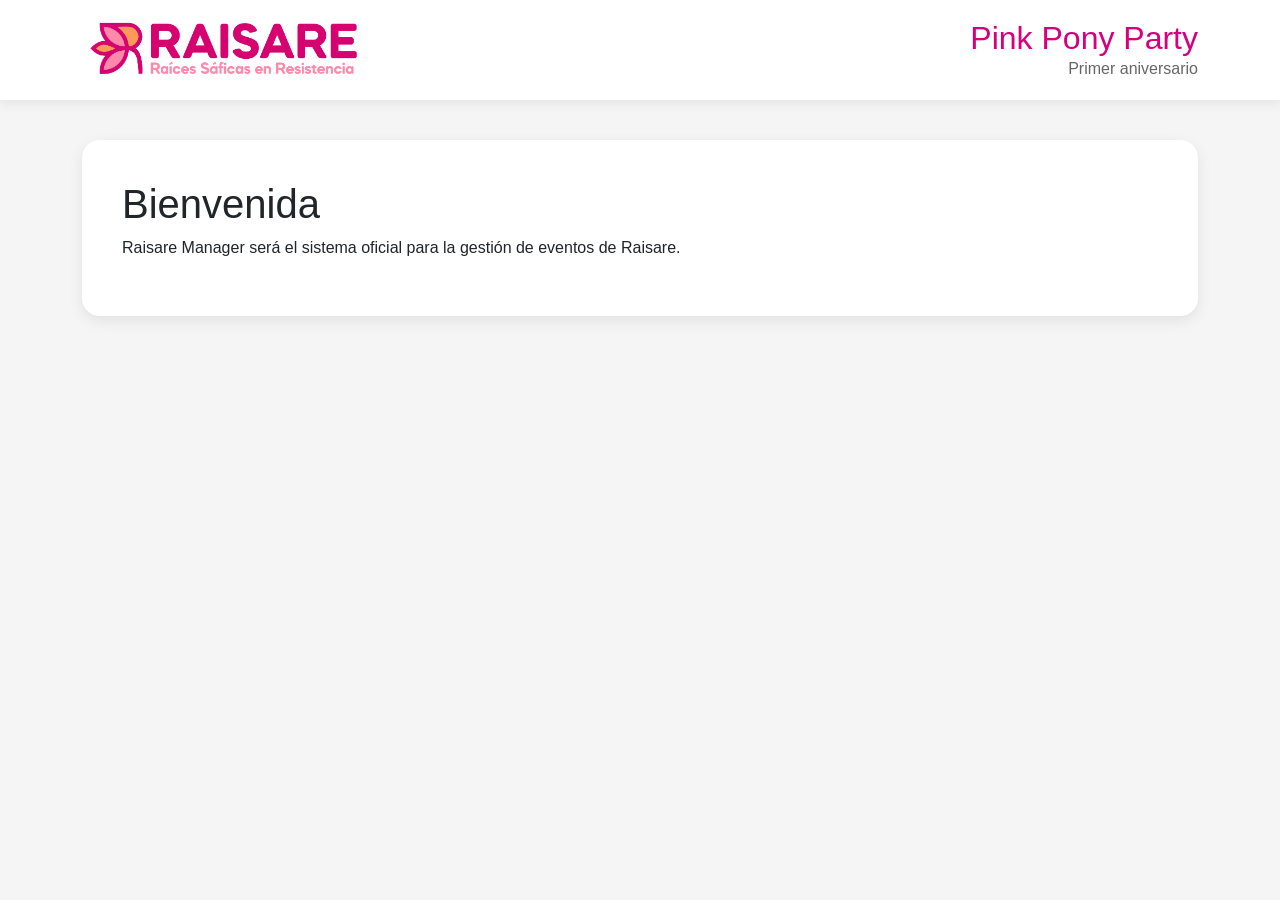
<file: index.html>
<!DOCTYPE html>
<html lang="es">

<head>

    <meta charset="UTF-8">

    <meta name="viewport" content="width=device-width, initial-scale=1.0">

    <title>Raisare Manager</title>

    <link href="https://cdn.jsdelivr.net/npm/bootstrap@5.3.7/dist/css/bootstrap.min.css" rel="stylesheet">

    <link rel="stylesheet" href="css/style.css">

</head>

<body>

    <header class="topbar">
    
        <div class="container topbar-content">
    
            <img src="assets/images/Color_Horizontal.png"
                 alt="Raisare"
                 class="logo">
    
            <div class="event-info">
    
                <h2>Pink Pony Party</h2>
    
                <p>Primer aniversario</p>
    
            </div>
    
        </div>
    
    </header>
    
    <main class="container">
    
        <section class="welcome-card">
    
            <h1>Bienvenida</h1>
    
            <p>
    
                Raisare Manager será el sistema oficial para la gestión
                de eventos de Raisare.
    
            </p>
    
        </section>
    
    </main>
    
    <script src="js/app.js"></script>
    
    </body>
</html>
</file>
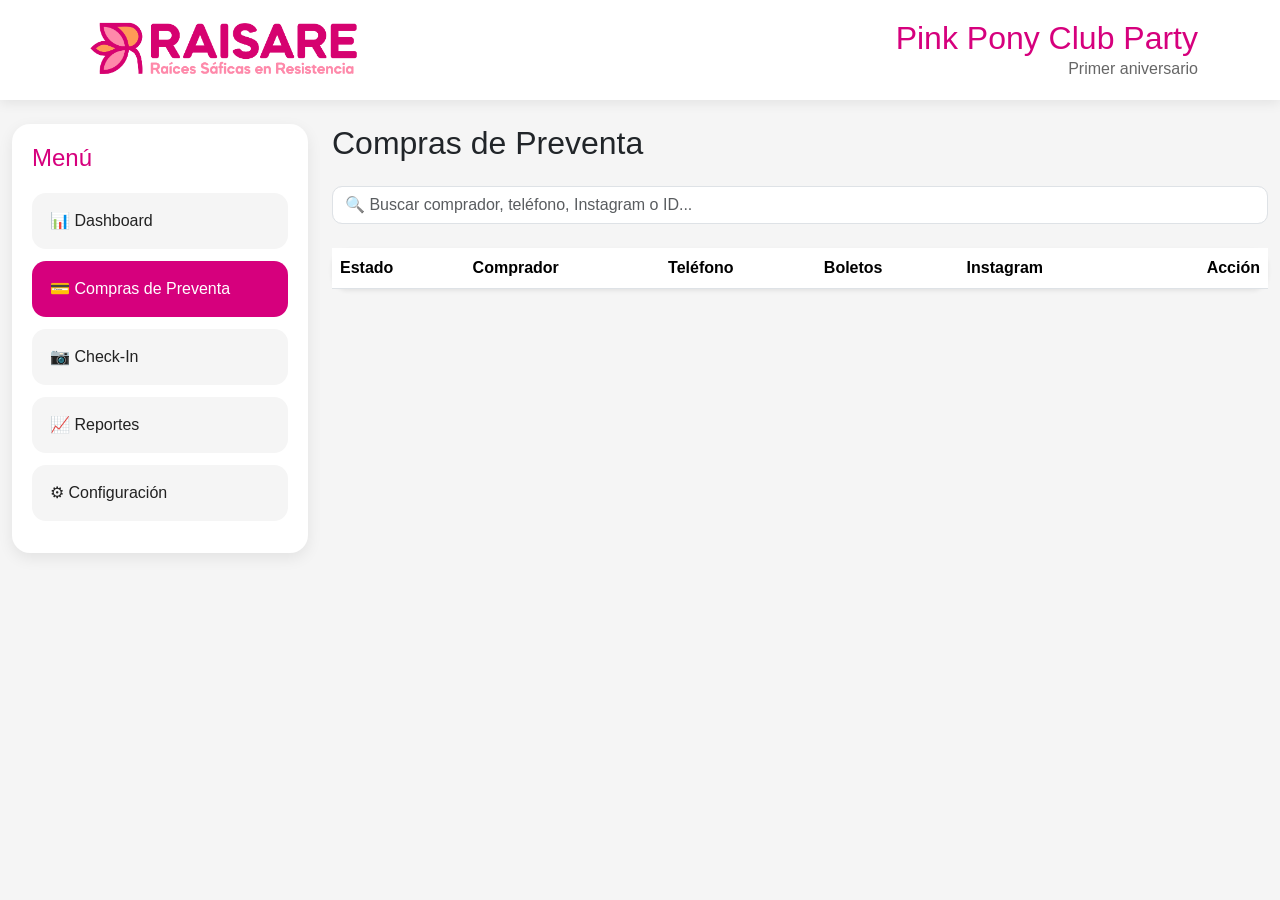
<file: pages/boletos.html>
<!DOCTYPE html>
<html lang="es">

<head>

    <meta charset="UTF-8">
    <meta name="viewport" content="width=device-width, initial-scale=1.0">

    <title>Compras de Preventa</title>

    <link href="https://cdn.jsdelivr.net/npm/bootstrap@5.3.7/dist/css/bootstrap.min.css" rel="stylesheet">
    <link rel="stylesheet" href="../css/style.css">

</head>

<body>

<header class="topbar">

    <div class="container topbar-content">

        <img src="../assets/images/Color_Horizontal.png" class="logo">

        <div class="event-info">

            <h2>Pink Pony Club Party</h2>
            <p>Primer aniversario</p>

        </div>

    </div>

</header>

<main class="container-fluid mt-4">

    <div class="row">

        <!-- MENÚ -->

        <div class="col-lg-3">

            <div class="menu-card">

                <h4>Menú</h4>

                <a href="dashboard.html" class="menu-btn">
                    📊 Dashboard
                </a>

                <a href="boletos.html" class="menu-btn active">
                    💳 Compras de Preventa
                </a>

                <a href="scanner.html" class="menu-btn">
                    📷 Check-In
                </a>

                <a href="#" class="menu-btn">
                    📈 Reportes
                </a>

                <a href="#" class="menu-btn">
                    ⚙ Configuración
                </a>

            </div>

        </div>

        <!-- CONTENIDO -->

        <div class="col-lg-9">

            <h2 class="mb-4">
                Compras de Preventa
            </h2>

            <input
    id="buscador"
    class="form-control mb-4"
    type="text"
    placeholder="🔍 Buscar comprador, teléfono, Instagram o ID..."
>

            <div class="card shadow-sm border-0">

                <div class="table-responsive">

                    <table class="table table-hover align-middle mb-0">

                        <thead>

                            <tr>

                                <th>Estado</th>
                                <th>Comprador</th>
                                <th>Teléfono</th>
                                <th>Boletos</th>
                                <th>Instagram</th>
                                <th class="text-end">Acción</th>

                            </tr>

                        </thead>

                        <tbody id="tablaCompras">

                        </tbody>

                    </table>

                </div>

            </div>

        </div>

    </div>

</main>

<script src="../js/config.js"></script>
<script src="../js/api.js"></script>
<script src="../js/boletos.js"></script>

</body>

</html>
</file>
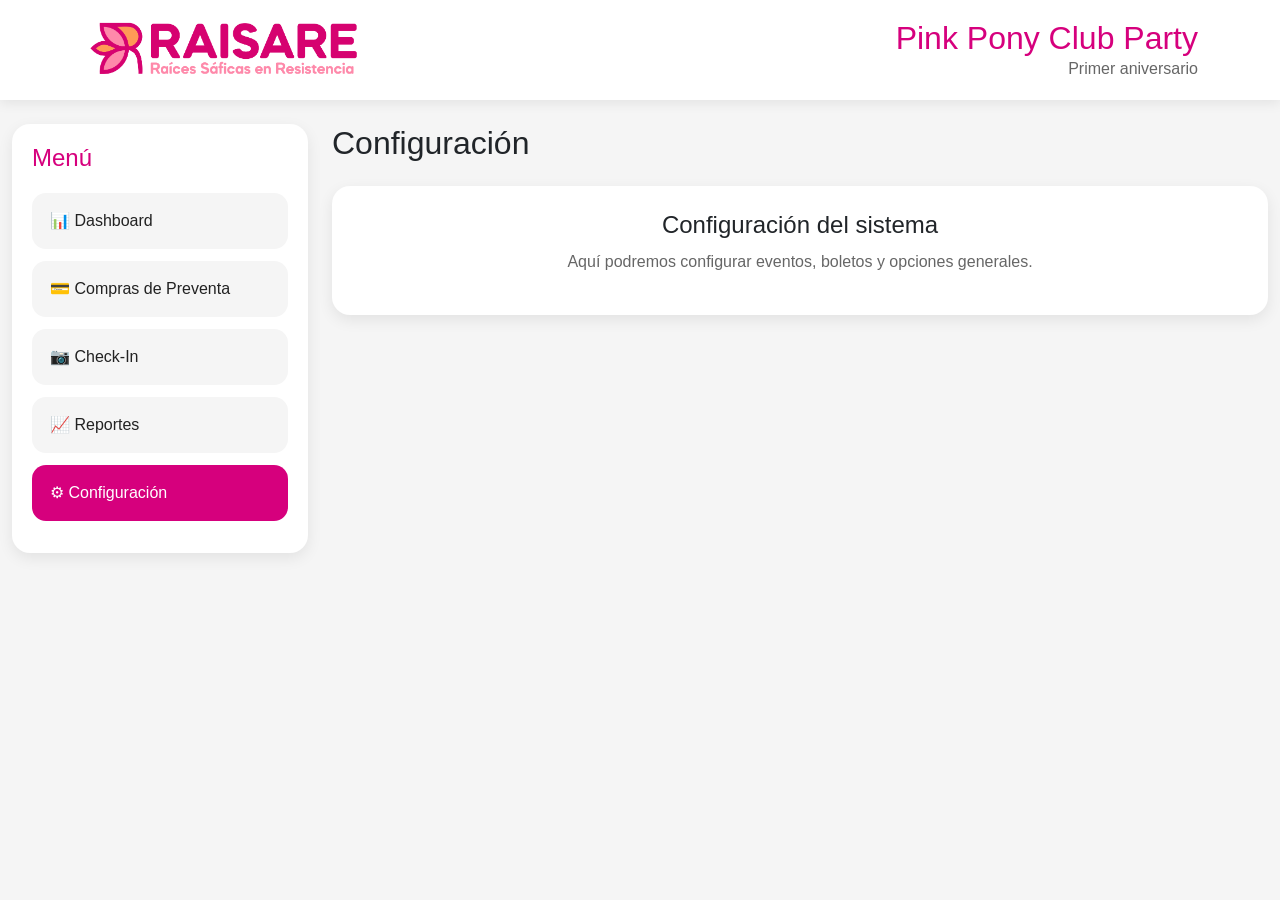
<file: pages/configuracion.html>
<!DOCTYPE html>
<html lang="es">

<head>

<meta charset="UTF-8">
<meta name="viewport" content="width=device-width, initial-scale=1.0">

<title>Configuración</title>

<link href="https://cdn.jsdelivr.net/npm/bootstrap@5.3.7/dist/css/bootstrap.min.css" rel="stylesheet">
<link rel="stylesheet" href="../css/style.css">

</head>

<body>

<header class="topbar">

<div class="container topbar-content">

<img src="../assets/images/Color_Horizontal.png" class="logo">

<div class="event-info">

<h2>Pink Pony Club Party</h2>
<p>Primer aniversario</p>

</div>

</div>

</header>

<main class="container-fluid mt-4">

<div class="row">

<div class="col-lg-3">

<div class="menu-card">

<h4>Menú</h4>

<a href="dashboard.html" class="menu-btn">
📊 Dashboard
</a>

<a href="boletos.html" class="menu-btn">
💳 Compras de Preventa
</a>

<a href="scanner.html" class="menu-btn">
📷 Check-In
</a>

<a href="reportes.html" class="menu-btn">
📈 Reportes
</a>

<a href="configuracion.html" class="menu-btn active">
⚙ Configuración
</a>

</div>

</div>

<div class="col-lg-9">

<h2>Configuración</h2>

<div class="dashboard-card mt-4">

<h4>Configuración del sistema</h4>

<p>Aquí podremos configurar eventos, boletos y opciones generales.</p>

</div>

</div>

</div>

</main>

</body>

</html>
</file>
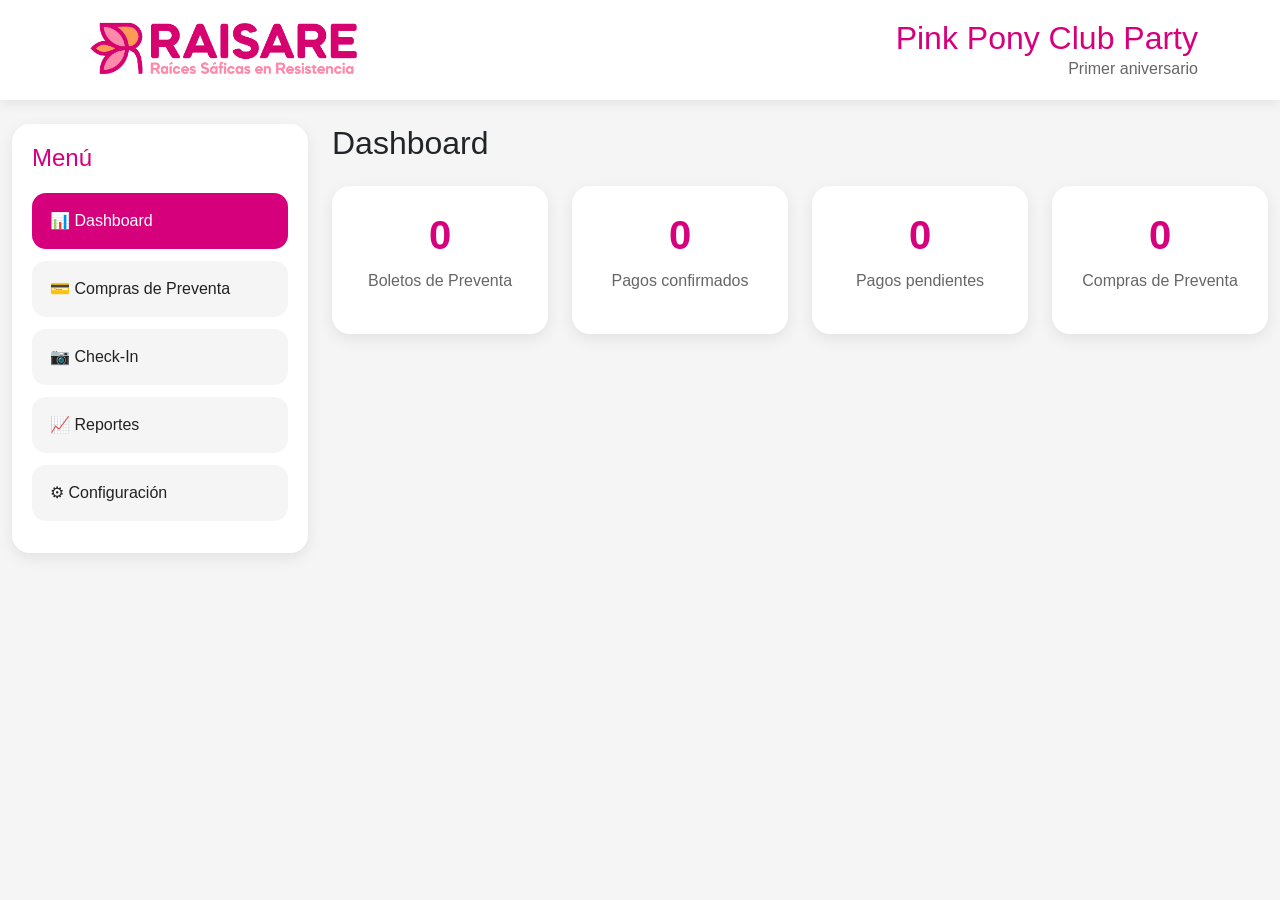
<file: pages/dashboard.html>
<!DOCTYPE html>
<html lang="es">

<head>

    <meta charset="UTF-8">

    <meta name="viewport" content="width=device-width, initial-scale=1.0">

    <title>Dashboard</title>

    <link href="https://cdn.jsdelivr.net/npm/bootstrap@5.3.7/dist/css/bootstrap.min.css" rel="stylesheet">

    <link rel="stylesheet" href="../css/style.css">

</head>

<body>

<header class="topbar">

    <div class="container topbar-content">

        <img src="../assets/images/Color_Horizontal.png"
             class="logo">

        <div class="event-info">

            <h2>Pink Pony Club Party</h2>

            <p>Primer aniversario</p>

        </div>

    </div>

</header>

<main class="container-fluid mt-4">

    <div class="row">

        <div class="col-lg-3">

            <div class="menu-card">

                <h4>Menú</h4>

                <a href="dashboard.html" class="menu-btn active">
                    📊 Dashboard
                </a>

                <a href="boletos.html" class="menu-btn">
                    💳 Compras de Preventa
                </a>

                <a href="scanner.html" class="menu-btn">
                    📷 Check-In
                </a>

                <a href="reportes.html" class="menu-btn">
                    📈 Reportes
                </a>

                <a href="configuracion.html" class="menu-btn">
                    ⚙ Configuración
                </a>

            </div>

        </div>

        <div class="col-lg-9">

            <h2 class="mb-4">
                Dashboard
            </h2>

            <div class="row g-4">

                <div class="col-md-6 col-lg-3">

                    <div class="dashboard-card">

                        <h3 id="totalBoletos">0</h3>

                        <p>Boletos de Preventa</p>

                    </div>

                </div>

                <div class="col-md-6 col-lg-3">

                    <div class="dashboard-card">

                        <h3 id="pagosConfirmados">0</h3>

                        <p>Pagos confirmados</p>

                    </div>

                </div>

                <div class="col-md-6 col-lg-3">

                    <div class="dashboard-card">

                        <h3 id="pagosPendientes">0</h3>

                        <p>Pagos pendientes</p>

                    </div>

                </div>

                <div class="col-md-6 col-lg-3">

                    <div class="dashboard-card">

                        <h3 id="totalCompras">0</h3>

<p>Compras de Preventa</p>

                    </div>

                </div>

            </div>

        </div>

    </div>

</main>

<script src="../js/config.js"></script>
<script src="../js/api.js"></script>
<script src="../js/dashboard.js"></script>
</body>

</html>
</file>
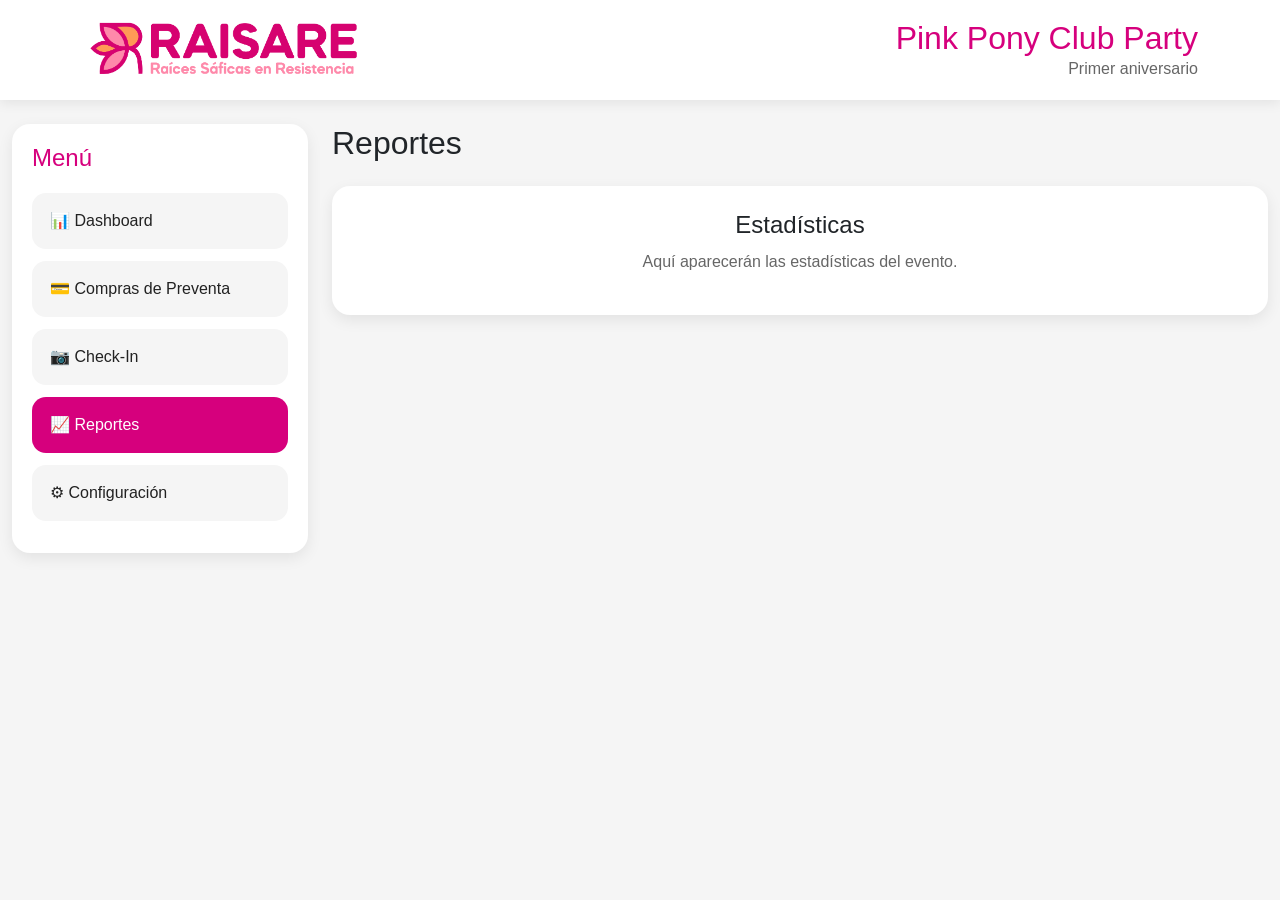
<file: pages/reportes.html>
<!DOCTYPE html>
<html lang="es">

<head>

<meta charset="UTF-8">
<meta name="viewport" content="width=device-width, initial-scale=1.0">

<title>Reportes</title>

<link href="https://cdn.jsdelivr.net/npm/bootstrap@5.3.7/dist/css/bootstrap.min.css" rel="stylesheet">
<link rel="stylesheet" href="../css/style.css">

</head>

<body>

<header class="topbar">

<div class="container topbar-content">

<img src="../assets/images/Color_Horizontal.png" class="logo">

<div class="event-info">

<h2>Pink Pony Club Party</h2>
<p>Primer aniversario</p>

</div>

</div>

</header>

<main class="container-fluid mt-4">

<div class="row">

<div class="col-lg-3">

<div class="menu-card">

<h4>Menú</h4>

<a href="dashboard.html" class="menu-btn">
📊 Dashboard
</a>

<a href="boletos.html" class="menu-btn">
💳 Compras de Preventa
</a>

<a href="scanner.html" class="menu-btn">
📷 Check-In
</a>

<a href="reportes.html" class="menu-btn active">
📈 Reportes
</a>

<a href="configuracion.html" class="menu-btn">
⚙ Configuración
</a>

</div>

</div>

<div class="col-lg-9">

<h2>Reportes</h2>

<div class="dashboard-card mt-4">

<h4>Estadísticas</h4>

<p>Aquí aparecerán las estadísticas del evento.</p>

</div>

</div>

</div>

</main>

</body>

</html>
</file>
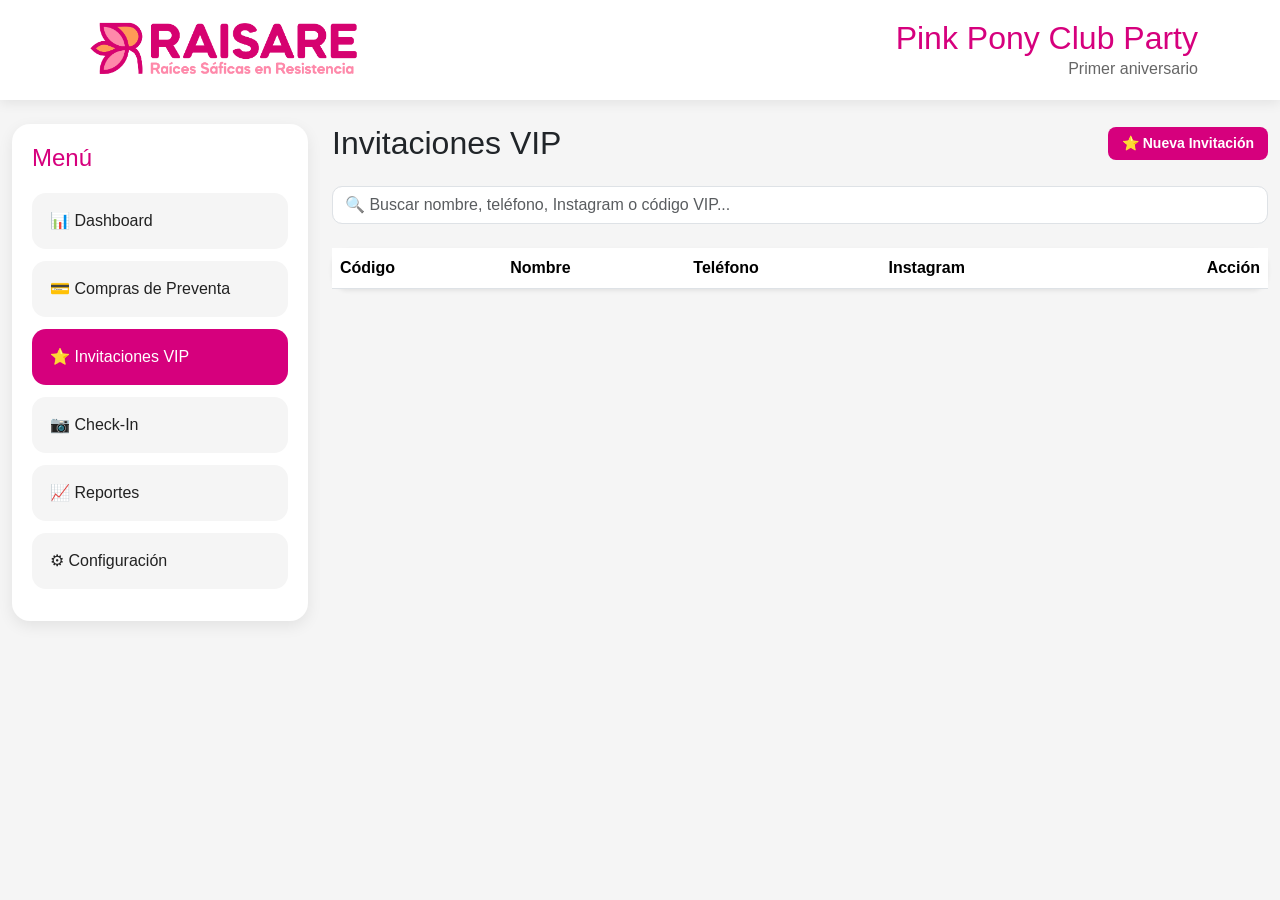
<file: pages/vip.html>
<!DOCTYPE html>
<html lang="es">

<head>

    <meta charset="UTF-8">
    <meta name="viewport" content="width=device-width, initial-scale=1.0">

    <title>Invitaciones VIP</title>

    <link href="https://cdn.jsdelivr.net/npm/bootstrap@5.3.7/dist/css/bootstrap.min.css" rel="stylesheet">
    <link rel="stylesheet" href="../css/style.css">

</head>

<body>

<header class="topbar">

    <div class="container topbar-content">

        <img src="../assets/images/Color_Horizontal.png" class="logo">

        <div class="event-info">

            <h2>Pink Pony Club Party</h2>
            <p>Primer aniversario</p>

        </div>

    </div>

</header>

<main class="container-fluid mt-4">

    <div class="row">

        <!-- MENÚ -->

        <div class="col-lg-3">

            <div class="menu-card">

                <h4>Menú</h4>

                <a href="dashboard.html" class="menu-btn">
                    📊 Dashboard
                </a>

                <a href="boletos.html" class="menu-btn">
                    💳 Compras de Preventa
                </a>

                <a href="vip.html" class="menu-btn active">
                    ⭐ Invitaciones VIP
                </a>

                <a href="scanner.html" class="menu-btn">
                    📷 Check-In
                </a>

                <a href="reportes.html" class="menu-btn">
                    📈 Reportes
                </a>

                <a href="configuracion.html" class="menu-btn">
                    ⚙ Configuración
                </a>

            </div>

        </div>

        <!-- CONTENIDO -->

        <div class="col-lg-9">

            <div class="d-flex justify-content-between align-items-center mb-4">

                <h2 class="mb-0">
                    Invitaciones VIP
                </h2>

                <button
                    class="btn-raisare"
                    onclick="nuevoVIP()">

                    ⭐ Nueva Invitación

                </button>

            </div>

            <input
                id="buscadorVIP"
                class="form-control mb-4"
                type="text"
                placeholder="🔍 Buscar nombre, teléfono, Instagram o código VIP..."
            >

            <div class="card shadow-sm border-0">

                <div class="table-responsive">

                    <table class="table table-hover align-middle mb-0">

                        <thead>

                            <tr>

                                <th>Código</th>
                                <th>Nombre</th>
                                <th>Teléfono</th>
                                <th>Instagram</th>
                                <th class="text-end">Acción</th>

                            </tr>

                        </thead>

                        <tbody id="tablaVIP">

                        </tbody>

                    </table>

                </div>

            </div>

        </div>

    </div>

</main>

<!-- Modal Nuevo VIP -->

<div class="modal fade" id="modalVIP" tabindex="-1">

    <div class="modal-dialog">

        <div class="modal-content">

            <div class="modal-header">

                <h5 class="modal-title">
                    ⭐ Nueva Invitación VIP
                </h5>

                <button
                    type="button"
                    class="btn-close"
                    data-bs-dismiss="modal">
                </button>

            </div>

            <div class="modal-body">

                <div class="mb-3">

                    <label class="form-label">
                        Nombre
                    </label>

                    <input
                        id="vipNombre"
                        type="text"
                        class="form-control">

                </div>

                <div class="mb-3">

                    <label class="form-label">
                        Teléfono
                    </label>

                    <input
                        id="vipTelefono"
                        type="text"
                        class="form-control">

                </div>

                <div class="mb-3">

                    <label class="form-label">
                        Instagram
                    </label>

                    <input
                        id="vipInstagram"
                        type="text"
                        class="form-control">

                </div>

                <div class="mb-3">

                    <label class="form-label">
                        Observaciones
                    </label>

                    <textarea
                        id="vipObservaciones"
                        class="form-control"
                        rows="3"></textarea>

                </div>

            </div>

            <div class="modal-footer">

                <button
                    class="btn btn-secondary"
                    data-bs-dismiss="modal">

                    Cancelar

                </button>

<button
    class="btn-raisare"
    onclick="crearNuevoVIP()">

    ⭐ Crear VIP

</button>

            </div>

        </div>

    </div>

</div>

<script src="https://cdn.jsdelivr.net/npm/bootstrap@5.3.7/dist/js/bootstrap.bundle.min.js"></script>

<script src="../js/config.js"></script>
<script src="../js/api.js"></script>
<script src="../js/vip.js"></script>

</body>

</html>
</file>
<file: css/style.css>
/* ===========================
   GENERAL
=========================== */

body{

    margin:0;

    background:#f5f5f5;

    font-family:Arial, Helvetica, sans-serif;

}

/* ===========================
   HEADER
=========================== */

.topbar{

    background:white;

    box-shadow:0 3px 12px rgba(0,0,0,.08);

    padding:15px 0;

}

.topbar-content{

    display:flex;

    justify-content:space-between;

    align-items:center;

}

.logo{

    height:70px;

}

.event-info{

    text-align:right;

}

.event-info h2{

    margin:0;

    color:#D6007D;

}

.event-info p{

    margin:0;

    color:#666;

}

/* ===========================
   CONTENIDO
=========================== */

.welcome-card{

    margin-top:40px;

    background:white;

    border-radius:18px;

    padding:40px;

    box-shadow:0 5px 15px rgba(0,0,0,.08);

}
/* ===========================
   DASHBOARD
=========================== */

.dashboard-card{

    background:white;

    border-radius:18px;

    padding:25px;

    text-align:center;

    box-shadow:0 5px 15px rgba(0,0,0,.08);

    transition:.3s;

}

.dashboard-card:hover{

    transform:translateY(-5px);

}

.dashboard-card h3{

    color:#D6007D;

    font-size:40px;

    margin:0;

    font-weight:bold;

}

.dashboard-card p{

    margin-top:10px;

    color:#666;

}

/* ===========================
   MENÚ LATERAL
=========================== */

.menu-card{

    background:white;

    border-radius:18px;

    padding:20px;

    box-shadow:0 5px 15px rgba(0,0,0,.08);

}

.menu-card h4{

    color:#D6007D;

    margin-bottom:20px;

}

.menu-btn{

    display:block;

    width:100%;

    padding:16px 18px;

    margin-bottom:12px;

    background:#f5f5f5;

    color:#222;

    text-decoration:none;

    border-radius:14px;

    transition:.25s;

}

.menu-btn:hover{

    background:#ececec;

    color:#222;

    text-decoration:none;

}

.menu-btn.active{

    background:#D6007D;

    color:white;

}

.badge-boletos{

    background:#D6007D;

    color:white;

    padding:6px 10px;

    border-radius:50px;

    font-size:.75rem;

    font-weight:600;

}

.btn-raisare{

    background:#D6007D;

    color:white;

    border:none;

    border-radius:8px;

    padding:6px 14px;

    font-size:14px;

    font-weight:600;

    min-width:120px;

    white-space:nowrap;

    transition:.2s;

}

.btn-raisare:hover{

    background:#b30069;

    color:white;

}

.card-header{
    background:#fff;
    border-bottom:1px solid #ececec;
}

.card-header h5{
    color:#d6007d;
    font-weight:700;
}

.card{
    border-radius:16px;
}

.form-control{
    border-radius:10px;
}

.badge{
    padding:8px 12px;
}

.btn-raisare-outline{

    background: transparent;
    color: #d6007d;

    border: 2px solid #d6007d;

    border-radius: 10px;

    font-weight: 600;

    transition: all .25s ease;

}

.btn-raisare-outline:hover{

    background: #d6007d;
    color: white;

}

.btn-raisare-outline:disabled{

    opacity: .5;
    cursor: not-allowed;

}
</file>
